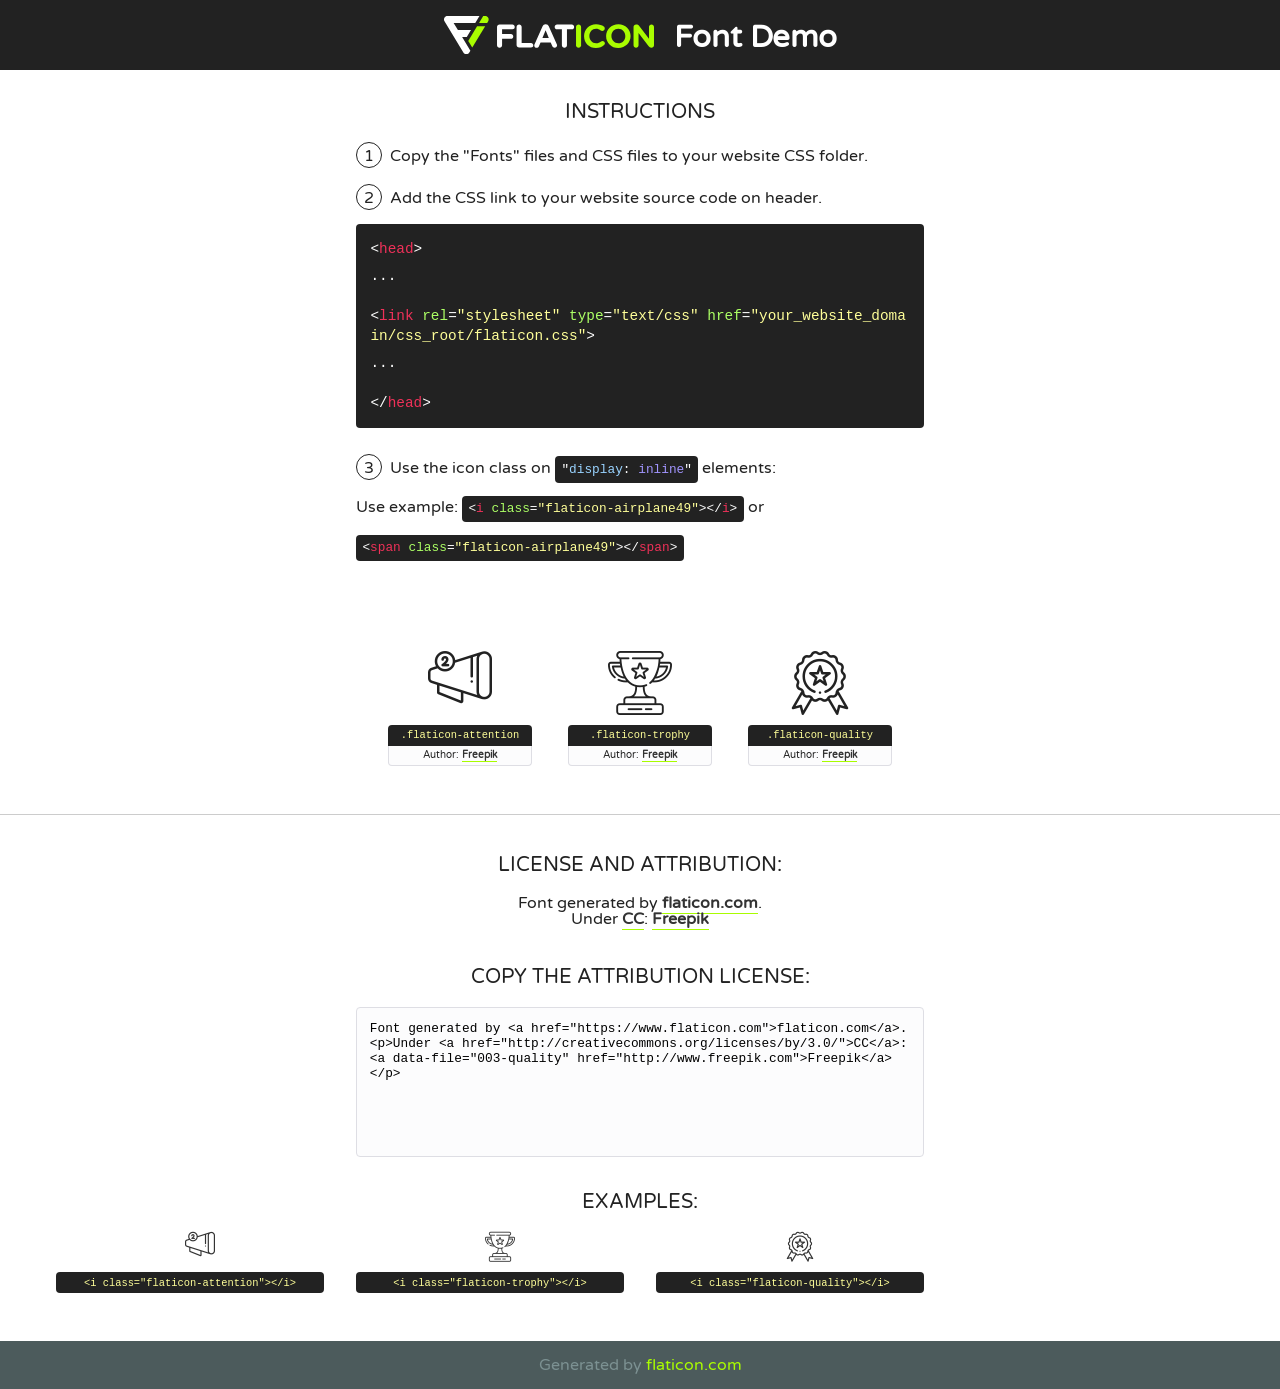
<file: static/fonts/flaticon/font/flaticon.html>
<!DOCTYPE html>
<!--
  Flaticon icon font: Flaticon
  Creation date: 26/07/2020 15:06
-->
<html>
<!DOCTYPE html>
<html>

<head>
    <title>Flaticon WebFont</title>
    <link href="http://fonts.googleapis.com/css?family=Varela+Round" rel="stylesheet" type="text/css" />
    <link rel="stylesheet" type="text/css" href="flaticon.css">
    <meta charset="UTF-8">
    <style>
    html, body, div, span, applet, object, iframe,
    h1, h2, h3, h4, h5, h6, p, blockquote, pre,
    a, abbr, acronym, address, big, cite, code,
    del, dfn, em, img, ins, kbd, q, s, samp,
    small, strike, strong, sub, sup, tt, var,
    b, u, i, center,
    dl, dt, dd, ol, ul, li,
    fieldset, form, label, legend,
    table, caption, tbody, tfoot, thead, tr, th, td,
    article, aside, canvas, details, embed, 
    figure, figcaption, footer, header, hgroup, 
    menu, nav, output, ruby, section, summary,
    time, mark, audio, video {
        margin: 0;
        padding: 0;
        border: 0;
        font-size: 100%;
        font: inherit;
        vertical-align: baseline;
    }
    /* HTML5 display-role reset for older browsers */
    article, aside, details, figcaption, figure, 
    footer, header, hgroup, menu, nav, section {
        display: block;
    }
    body {
        line-height: 1;
    }
    ol, ul {
        list-style: none;
    }
    blockquote, q {
        quotes: none;
    }
    blockquote:before, blockquote:after,
    q:before, q:after {
        content: '';
        content: none;
    }
    table {
        border-collapse: collapse;
        border-spacing: 0;
    }
    body {
        font-family: 'Varela Round', Helvetica, Arial, sans-serif;
        font-size: 16px;
        color: #222;
    }
    a {
        color: #333;
        border-bottom: 1px solid #a9fd00;
        font-weight: bold;
        text-decoration: none;
    }
    * {
        -moz-box-sizing: border-box;
        -webkit-box-sizing: border-box;
        box-sizing: border-box;
        margin: 0;
        padding: 0;
    }
    [class^="flaticon-"]:before, [class*=" flaticon-"]:before, [class^="flaticon-"]:after, [class*=" flaticon-"]:after {
        font-family: Flaticon;
        font-size: 30px;
        font-style: normal;
        margin-left: 20px;
        color: #333;
    }
    .wrapper {
        max-width: 600px;
        margin: auto;
        padding: 0 1em;
    }
    .title {
        font-size: 1.25em;
        text-align: center;
        margin-bottom: 1em;
        text-transform: uppercase;
    }
    header {
        text-align: center;
        background-color: #222;
        color: #fff;
        padding: 1em;
    }
    header .logo {
        width: 210px;
        height: 38px;
        display: inline-block;
        vertical-align: middle;
        margin-right: 1em;
        border: none;
    }
    header strong {
        font-size: 1.95em;
        font-weight: bold;
        vertical-align: middle;
        margin-top: 5px;
        display: inline-block;
    }
    .demo {
        margin: 2em auto;
        line-height: 1.25em;
    }
    .demo ul li {
        margin-bottom: 1em;
    }
    .demo ul li .num {
        color: #222;
        border-radius: 20px;
        display: inline-block;
        width: 26px;
        padding: 3px;
        height: 26px;
        text-align: center;
        margin-right: 0.5em;
        border: 1px solid #222;
    }
    .demo ul li code {
        background-color: #222;
        border-radius: 4px;
        padding: 0.25em 0.5em;
        display: inline-block;
        color: #fff;
        font-family: Consolas,Monaco,Lucida Console,Liberation Mono,DejaVu Sans Mono,Bitstream Vera Sans Mono,Courier New, monospace;
        font-weight: lighter;
        margin-top: 1em;
        font-size: 0.8em;
        word-break: break-all;
    }
    .demo ul li code.big {
        padding: 1em;
        font-size: 0.9em;
    }
    .demo ul li code .red {
        color: #EF3159;
    }
    .demo ul li code .green {
        color: #ACFF65;
    }
    .demo ul li code .yellow {
        color: #FFFF99;
    }
    .demo ul li code .blue {
        color: #99D3FF;
    }
    .demo ul li code .purple {
        color: #A295FF;
    }
    .demo ul li code .dots {
        margin-top: 0.5em;
        display: block;
    }
    #glyphs {
        border-bottom: 1px solid #ccc;
        padding: 2em 0;
        text-align: center;
    }
    .glyph {
        display: inline-block;
        width: 9em;
        margin: 1em;
        text-align: center;
        vertical-align: top;
        background: #FFF;
    }
    .glyph .glyph-icon {
        padding: 10px;
        display: block;
        font-family:"Flaticon";
        font-size: 64px;
        line-height: 1;
    }
    .glyph .glyph-icon:before {
        font-size: 64px;
        color: #222;
        margin-left: 0;
    }
    .class-name {
        font-size: 0.65em;
        background-color: #222;
        color: #fff;
        border-radius: 4px 4px 0 0;
        padding: 0.5em;
        color: #FFFF99;
        font-family: Consolas,Monaco,Lucida Console,Liberation Mono,DejaVu Sans Mono,Bitstream Vera Sans Mono,Courier New, monospace;
    }
    .author-name {
        font-size: 0.6em;
        background-color: #fcfcfd;
        border: 1px solid #DEDEE4;
        border-top: 0;
        border-radius: 0 0 4px 4px;
        padding: 0.5em;
    }
    .class-name:last-child {
        font-size: 10px;
        color:#888;
    }
    .class-name:last-child a {
        font-size: 10px;
        color:#555;
    }
    .class-name:last-child a:hover {
        color:#a9fd00;
    }
    .glyph > input {
        display: block;
        width: 100px;
        margin: 5px auto;
        text-align: center;
        font-size: 12px;
        cursor: text;
    }
    .glyph > input.icon-input {
        font-family:"Flaticon";
        font-size: 16px;
        margin-bottom: 10px;
    }
    .attribution .title {
        margin-top: 2em;
    }
    .attribution textarea {
        background-color: #fcfcfd;
        padding: 1em;
        border: none;
        box-shadow: none;
        border: 1px solid #DEDEE4;
        border-radius: 4px;
        resize: none;
        width: 100%;
        height: 150px;
        font-size: 0.8em;
        font-family: Consolas,Monaco,Lucida Console,Liberation Mono,DejaVu Sans Mono,Bitstream Vera Sans Mono,Courier New, monospace;
        -webkit-appearance: none;
    }
    .iconsuse {
        margin: 2em auto;
        text-align: center;
        max-width: 1200px;
    }
    .iconsuse:after {
        content: '';
        display: table;
        clear: both;
    }
    .iconsuse .image {
        float: left;
        width: 25%;
        padding: 0 1em;
    }
    .iconsuse .image p {
        margin-bottom: 1em;
    }
    .iconsuse .image span {
        display: block;
        font-size: 0.65em;
        background-color: #222;
        color: #fff;
        border-radius: 4px;
        padding: 0.5em;
        color: #FFFF99;
        margin-top: 1em;
        font-family: Consolas,Monaco,Lucida Console,Liberation Mono,DejaVu Sans Mono,Bitstream Vera Sans Mono,Courier New, monospace;
    }
    #footer {
        text-align: center;
        background-color: #4C5B5C;
        color: #7c9192;
        padding: 1em;
    }
    #footer a {
        border: none;
        color: #a9fd00;
        font-weight: normal;
    }
    @media (max-width: 960px) {
        .iconsuse .image {
            width: 50%;
        }
    }
    @media (max-width: 560px) {
        .iconsuse .image {
            width: 100%;
        }
    }
    </style>
</head>

<body class="characters-off">

    <header>
        <a href="https://www.flaticon.com" target="_blank" class="logo">
            <svg version="1.1" xmlns="http://www.w3.org/2000/svg" xmlns:xlink="http://www.w3.org/1999/xlink" xmlns:a="http://ns.adobe.com/AdobeSVGViewerExtensions/3.0/" viewBox="0 0 560.875 102.036" enable-background="new 0 0 560.875 102.036" xml:space="preserve">
                <defs>
                </defs>
                <g>
                    <g class="letters">
                        <path fill="#ffffff" d="M141.596,29.675c0-3.777,2.985-6.767,6.764-6.767h34.438c3.426,0,6.15,2.728,6.15,6.15
                        c0,3.43-2.724,6.149-6.15,6.149h-27.674v13.091h23.719c3.429,0,6.151,2.724,6.151,6.15c0,3.43-2.723,6.149-6.151,6.149h-23.719
                        v17.574c0,3.773-2.986,6.761-6.764,6.761c-3.779,0-6.764-2.989-6.764-6.761V29.675z"></path>
                        <path fill="#ffffff" d="M193.844,29.149c0-3.781,2.985-6.767,6.764-6.767c3.776,0,6.763,2.985,6.763,6.767v42.957h25.039
                        c3.426,0,6.149,2.726,6.149,6.153c0,3.425-2.723,6.15-6.149,6.15h-31.802c-3.779,0-6.764-2.986-6.764-6.768V29.149z"></path>
                        <path fill="#ffffff" d="M241.891,75.71l21.438-48.407c1.492-3.341,4.215-5.357,7.906-5.357h0.792
                        c3.686,0,6.323,2.017,7.815,5.357l21.439,48.407c0.436,0.967,0.701,1.845,0.701,2.723c0,3.602-2.809,6.501-6.414,6.501
                        c-3.161,0-5.269-1.845-6.499-4.655l-4.132-9.661h-27.059l-4.301,10.102c-1.144,2.631-3.426,4.214-6.237,4.214
                        c-3.517,0-6.24-2.81-6.24-6.325C241.1,77.64,241.451,76.677,241.891,75.71z M279.932,58.666l-8.521-20.297l-8.526,20.297H279.932
                        z"></path>
                        <path fill="#ffffff" d="M314.864,35.387H301.86c-3.429,0-6.239-2.813-6.239-6.238c0-3.429,2.811-6.24,6.239-6.24h39.533
                        c3.426,0,6.237,2.811,6.237,6.24c0,3.425-2.811,6.238-6.237,6.238h-13.001v42.785c0,3.773-2.99,6.761-6.764,6.761
                        c-3.779,0-6.764-2.989-6.764-6.761V35.387z"></path>
                        <path fill="#A9FD00" d="M352.615,29.149c0-3.781,2.985-6.767,6.767-6.767c3.774,0,6.761,2.985,6.761,6.767v49.024
                        c0,3.773-2.987,6.761-6.761,6.761c-3.781,0-6.767-2.989-6.767-6.761V29.149z"></path>
                        <path fill="#A9FD00" d="M374.132,53.836v-0.179c0-17.481,13.178-31.801,32.065-31.801c9.22,0,15.459,2.458,20.557,6.238
                        c1.402,1.054,2.637,2.985,2.637,5.357c0,3.692-2.985,6.59-6.681,6.59c-1.845,0-3.071-0.702-4.044-1.319
                        c-3.776-2.813-7.729-4.393-12.562-4.393c-10.364,0-17.831,8.611-17.831,19.154v0.173c0,10.542,7.291,19.329,17.831,19.329
                        c5.715,0,9.492-1.756,13.359-4.834c1.049-0.874,2.458-1.491,4.039-1.491c3.429,0,6.325,2.813,6.325,6.236
                        c0,2.106-1.056,3.78-2.282,4.834c-5.539,4.834-12.036,7.733-21.878,7.733C387.572,85.464,374.132,71.493,374.132,53.836z"></path>
                        <path fill="#A9FD00" d="M433.009,53.836v-0.179c0-17.481,13.79-31.801,32.766-31.801c18.981,0,32.592,14.143,32.592,31.628v0.173
                        c0,17.483-13.785,31.807-32.769,31.807C446.625,85.464,433.009,71.32,433.009,53.836z M484.224,53.836v-0.179
                        c0-10.539-7.725-19.326-18.626-19.326c-10.893,0-18.449,8.611-18.449,19.154v0.173c0,10.542,7.73,19.329,18.626,19.329
                        C476.676,72.986,484.224,64.378,484.224,53.836z"></path>
                        <path fill="#A9FD00" d="M506.233,29.321c0-3.774,2.99-6.763,6.767-6.763h1.401c3.252,0,5.183,1.583,7.029,3.953l26.093,34.265
                        V29.059c0-3.692,2.99-6.677,6.681-6.677c3.683,0,6.671,2.985,6.671,6.677v48.934c0,3.78-2.987,6.765-6.764,6.765h-0.436
                        c-3.257,0-5.188-1.581-7.034-3.953l-27.056-35.492v32.944c0,3.687-2.985,6.676-6.678,6.676c-3.683,0-6.673-2.989-6.673-6.676
                        V29.321z"></path>
                    </g>
                    <g class="insignia">
                        <path fill="#ffffff" d="M48.372,56.137h12.517l11.156-18.537H37.186L25.688,18.539h57.825L94.668,0H9.271
                        C5.925,0,2.842,1.801,1.198,4.716c-1.644,2.907-1.593,6.482,0.134,9.343l50.38,83.501c1.678,2.781,4.689,4.476,7.938,4.476
                        c3.246,0,6.257-1.695,7.935-4.476l2.898-4.804L48.372,56.137z"></path>
                        <g class="i">
                            <path fill="#A9FD00" d="M93.575,18.539h0.031v0.004l21.652,0.004l2.705-4.488c1.727-2.861,1.778-6.436,0.133-9.343
                            C116.454,1.801,113.371,0,110.026,0h-5.294L93.575,18.539z"></path>
                            <polygon fill="#A9FD00" points="88.291,27.356 64.725,66.486 75.519,84.404 109.942,27.356"></polygon>
                        </g>
                    </g>
                </g>
            </svg>
        </a>
        <strong>Font Demo</strong>
    </header>


    <section class="demo wrapper">

        <p class="title">Instructions</p>

        <ul>
            <li>
                <span class="num">1</span>Copy the "Fonts" files and CSS files to your website CSS folder.
            </li>
            <li>
                <span class="num">2</span>Add the CSS link to your website source code on header.
                <code class="big">
                    &lt;<span class="red">head</span>&gt;
                    <br/><span class="dots">...</span>
                    <br/>&lt;<span class="red">link</span> <span class="green">rel</span>=<span class="yellow">"stylesheet"</span> <span class="green">type</span>=<span class="yellow">"text/css"</span> <span class="green">href</span>=<span class="yellow">"your_website_domain/css_root/flaticon.css"</span>&gt;
                    <br/><span class="dots">...</span>
                    <br/>&lt;/<span class="red">head</span>&gt;
                </code>
            </li>

            <li>
                <p>
                    <span class="num">3</span>Use the icon class on <code>"<span class="blue">display</span>:<span class="purple"> inline</span>"</code> elements:
                    <br />
                    Use example: <code>&lt;<span class="red">i</span> <span class="green">class</span>=<span class="yellow">&quot;flaticon-airplane49&quot;</span>&gt;&lt;/<span class="red">i</span>&gt;</code> or <code>&lt;<span class="red">span</span> <span class="green">class</span>=<span class="yellow">&quot;flaticon-airplane49&quot;</span>&gt;&lt;/<span class="red">span</span>&gt;</code>
            </li>
        </ul>

    </section>




   <section id="glyphs">          
    
      
        <div class="glyph"><div class="glyph-icon flaticon-attention"></div>
            <div class="class-name">.flaticon-attention</div>
            <div class="author-name">Author: <a data-file="001-attention" href="http://www.freepik.com">Freepik</a> </div> 
        </div>        
        
        <div class="glyph"><div class="glyph-icon flaticon-trophy"></div>
            <div class="class-name">.flaticon-trophy</div>
            <div class="author-name">Author: <a data-file="002-trophy" href="http://www.freepik.com">Freepik</a> </div> 
        </div>        
        
        <div class="glyph"><div class="glyph-icon flaticon-quality"></div>
            <div class="class-name">.flaticon-quality</div>
            <div class="author-name">Author: <a data-file="003-quality" href="http://www.freepik.com">Freepik</a> </div> 
        </div>        
        

    </section>



    <section class="attribution wrapper"   style="text-align:center;">

      <div class="title">License and attribution:</div><div class="attrDiv">Font generated by <a href="https://www.flaticon.com">flaticon.com</a>. <div><p>Under <a href="http://creativecommons.org/licenses/by/3.0/">CC</a>: <a data-file="003-quality" href="http://www.freepik.com">Freepik</a></p>  </div>
      </div>
      <div class="title">Copy the Attribution License:</div>

    <textarea onclick="this.focus();this.select();">Font generated by &lt;a href=&quot;https://www.flaticon.com&quot;&gt;flaticon.com&lt;/a&gt;. <p>Under <a href="http://creativecommons.org/licenses/by/3.0/">CC</a>: <a data-file="003-quality" href="http://www.freepik.com">Freepik</a></p>  
     </textarea>

    </section>

    <section class="iconsuse">

          <div class="title">Examples:</div>            
             
            <div class="image">
                <p>
                    <i class="glyph-icon flaticon-attention"></i> 
                    <span>&lt;i class=&quot;flaticon-attention&quot;&gt;&lt;/i&gt;</span>
                </p>
            </div>
            
            <div class="image">
                <p>
                    <i class="glyph-icon flaticon-trophy"></i> 
                    <span>&lt;i class=&quot;flaticon-trophy&quot;&gt;&lt;/i&gt;</span>
                </p>
            </div>
            
            <div class="image">
                <p>
                    <i class="glyph-icon flaticon-quality"></i> 
                    <span>&lt;i class=&quot;flaticon-quality&quot;&gt;&lt;/i&gt;</span>
                </p>
            </div>
                       
        </div>
                            
    </section>

<div id="footer">
    <div>Generated by <a href="https://www.flaticon.com">flaticon.com</a>
    </div>
</div>



</body>
</html>
</file>
<file: static/fonts/flaticon/font/flaticon.css>
/*
  	Flaticon icon font: Flaticon
  	Creation date: 26/07/2020 15:06
  	*/

@font-face {
  font-family: "Flaticon";
  src: url("./Flaticon.eot");
  src: url("./Flaticon.eot?#iefix") format("embedded-opentype"),
       url("./Flaticon.woff2") format("woff2"),
       url("./Flaticon.woff") format("woff"),
       url("./Flaticon.ttf") format("truetype"),
       url("./Flaticon.svg#Flaticon") format("svg");
  font-weight: normal;
  font-style: normal;
}

@media screen and (-webkit-min-device-pixel-ratio:0) {
  @font-face {
    font-family: "Flaticon";
    src: url("./Flaticon.svg#Flaticon") format("svg");
  }
}

[class^="flaticon-"]:before, [class*=" flaticon-"]:before,
[class^="flaticon-"]:after, [class*=" flaticon-"]:after {   
  font-family: Flaticon;
        font-size: 20px;
font-style: normal;
margin-left: 20px;
}

.flaticon-attention:before { content: "\f100"; }
.flaticon-trophy:before { content: "\f101"; }
.flaticon-quality:before { content: "\f102"; }
</file>
